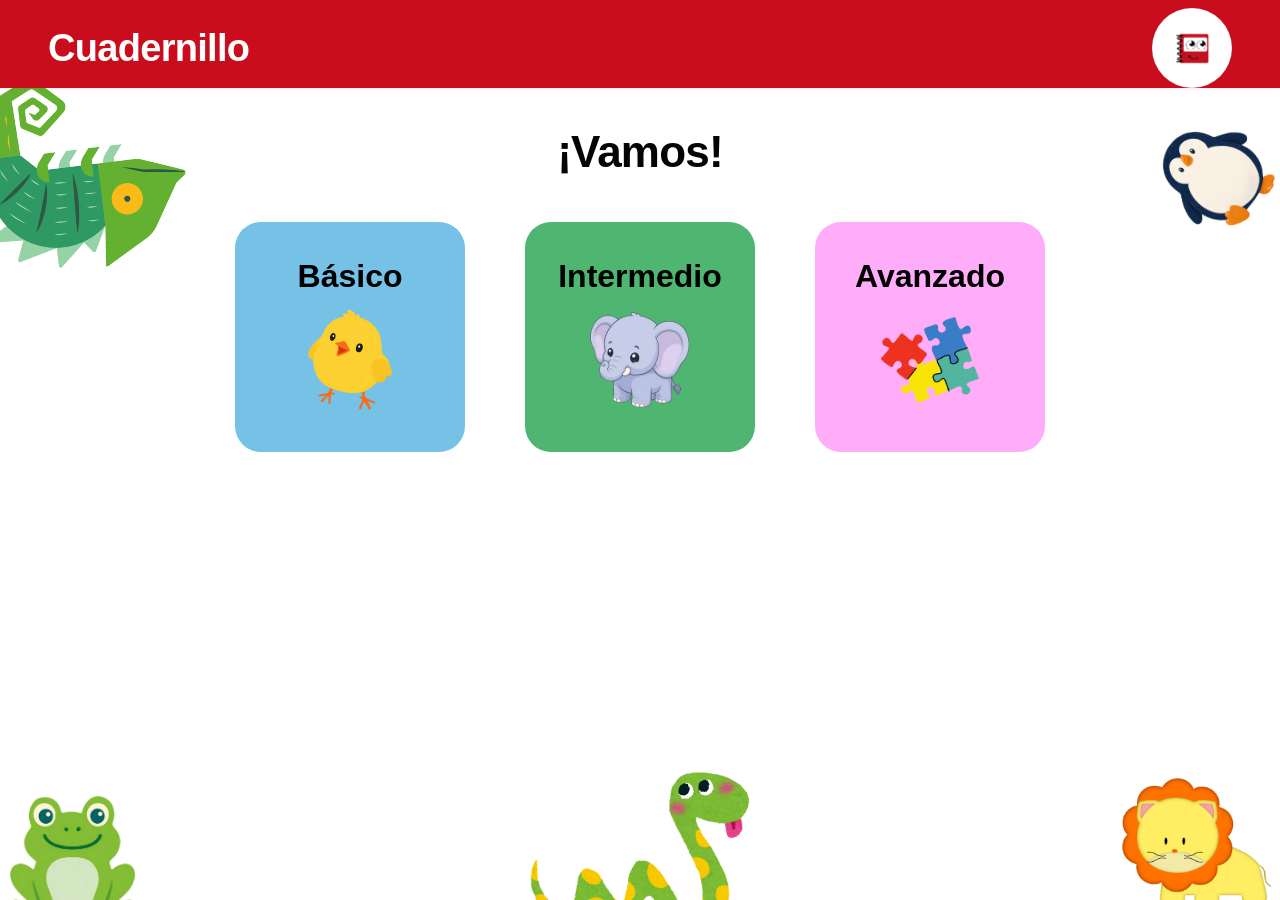
<file: index.html>
<!DOCTYPE html>

<html lang="es">

<head>

  <meta charset="UTF-8">

  <meta name="viewport" content="width=device-width, initial-scale=1.0">

  <title>Cuadernillo</title>

  <!-- Bootstrap 5 -->

  <link href="https://cdn.jsdelivr.net/npm/bootstrap@5.3.8/dist/css/bootstrap.min.css" rel="stylesheet">

  <link rel="stylesheet" href="https://cdn.jsdelivr.net/npm/bootstrap-icons@1.13.1/font/bootstrap-icons.min.css">

    <link rel="stylesheet" href="css/cssmain.css">

    <link rel="stylesheet" href="index.css">


</head>

<body>

  <nav class="navbar cuadernillo-navbar">

    <div class="container-fluid px-3 px-md-5">

      <div class="d-flex align-items-center gap-3">

        <span class="brand-name">Cuadernillo</span>

      </div>

      <div class="logo-circle">

        <img src="img/CadernilloOnly.png" alt="Logo de Cuadernillo">

      </div>

    </div>

  </nav>

  <main id="inicio" class="main-content">

    <img class="decor decor-bird" src="imagenes/camaleon.png" alt="Pajarito decorativo">

    <img class="decor decor-penguin" src="imagenes/pinguino.png" alt="Pingüino decorativo">

    <section class="welcome-section container" id="niveles">

      <h1>¡Vamos!</h1>

      <div class="levels-row">

        <a href="basico.html" class="level-card basic-card" id="basico" data-level="Básico">

          <h2>Básico</h2>

          <img src="imagenesNOBG/pollito-removebg-preview.png" alt="polio">

        </a>

        <a href="intermedio.html" class="level-card intermediate-card" id="intermedio" data-level="Intermedio">

          <h2>Intermedio</h2>

          <img src="imagenesNOBG/elefante-removebg-preview.png" alt="Elefante">

        </a>

        <a href="avanzado.html" class="level-card advanced-card" id="avanzado" data-level="Avanzado">

          <h2>Avanzado</h2>

          <img src="imagenesNOBG/rompecabezas-removebg-preview.png" alt="Piezas de rompecabezas">

        </a>

      </div>

    </section>

    <img class="decor decor-frog" src="imagenes/rana.png" alt="Ranita decorativa">

    <img class="decor decor-snake" src="imagenes/culebra.png" alt="Serpiente decorativa">

    <img class="decor decor-chick" src="imagenes/leon.png" alt="Pollito decorativo">

  </main>

  <div class="modal fade" id="levelModal" tabindex="-1" aria-labelledby="levelModalLabel" aria-hidden="true">

    <div class="modal-dialog modal-dialog-centered">

      <div class="modal-content level-modal">

        <div class="modal-body text-center p-4">

          <div class="modal-icon">📚</div>

          <h3 id="levelModalLabel">¡Vamos a aprender!</h3>

          <p id="levelModalText">Seleccionaste un nivel.</p>

          <button type="button" class="btn btn-danger rounded-pill px-4" data-bs-dismiss="modal">¡Empezar!</button>

        </div>

      </div>

    </div>

  </div>

  <script src="https://cdn.jsdelivr.net/npm/bootstrap@5.3.8/dist/js/bootstrap.bundle.min.js"></script>

 

</body>

</html>
</file>
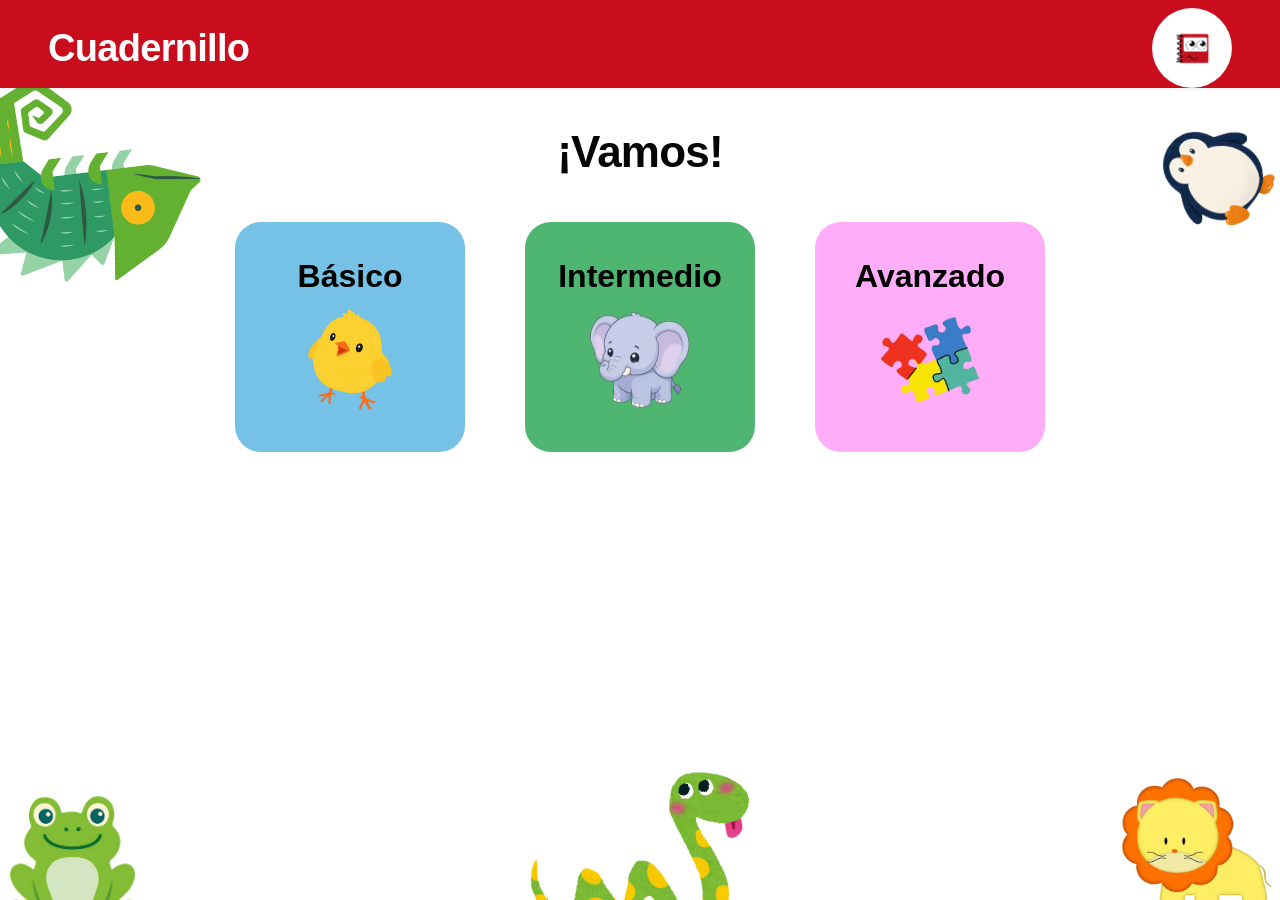
<file: Tareas/cuadernillo/index.html>
<!DOCTYPE html>

<html lang="es">

<head>

  <meta charset="UTF-8">

  <meta name="viewport" content="width=device-width, initial-scale=1.0">

  <title>Cuadernillo</title>

  <!-- Bootstrap 5 -->

  <link href="https://cdn.jsdelivr.net/npm/bootstrap@5.3.8/dist/css/bootstrap.min.css" rel="stylesheet">

  <link rel="stylesheet" href="https://cdn.jsdelivr.net/npm/bootstrap-icons@1.13.1/font/bootstrap-icons.min.css">

    <link rel="stylesheet" href="css/cssmain.css">

    <link rel="stylesheet" href="index.css">


</head>

<body>

  <nav class="navbar cuadernillo-navbar">

    <div class="container-fluid px-3 px-md-5">

      <div class="d-flex align-items-center gap-3">

        <span class="brand-name">Cuadernillo</span>

      </div>

      <div class="logo-circle">

        <img src="img/CadernilloOnly.png" alt="Logo de Cuadernillo">

      </div>

    </div>

  </nav>

  <main id="inicio" class="main-content">

 <a href="topsecret.html" class="decor decor-bird" aria-label="Ir al nivel secreto">
    <img src="imagenes/camaleon.png" alt="Pajarito decorativo">
</a>

    <img class="decor decor-penguin" src="imagenes/pinguino.png" alt="Pingüino decorativo">

    <section class="welcome-section container" id="niveles">

      <h1>¡Vamos!</h1>

      <div class="levels-row">

        <a href="basico.html" class="level-card basic-card" id="basico" data-level="Básico">

          <h2>Básico</h2>

          <img src="imagenesNOBG/pollito-removebg-preview.png" alt="polio">

        </a>

        <a href="intermedio.html" class="level-card intermediate-card" id="intermedio" data-level="Intermedio">

          <h2>Intermedio</h2>

          <img src="imagenesNOBG/elefante-removebg-preview.png" alt="Elefante">

        </a>

        <a href="avanzado.html" class="level-card advanced-card" id="avanzado" data-level="Avanzado">

          <h2>Avanzado</h2>

          <img src="imagenesNOBG/rompecabezas-removebg-preview.png" alt="Piezas de rompecabezas">

        </a>

      </div>

    </section>

    <img class="decor decor-frog" src="imagenes/rana.png" alt="Ranita decorativa">

    <img class="decor decor-snake" src="imagenes/culebra.png" alt="Serpiente decorativa">

    <img class="decor decor-chick" src="imagenes/leon.png" alt="Pollito decorativo">

  </main>

  <div class="modal fade" id="levelModal" tabindex="-1" aria-labelledby="levelModalLabel" aria-hidden="true">

    <div class="modal-dialog modal-dialog-centered">

      <div class="modal-content level-modal">

        <div class="modal-body text-center p-4">

          <div class="modal-icon">📚</div>

          <h3 id="levelModalLabel">¡Vamos a aprender!</h3>

          <p id="levelModalText">Seleccionaste un nivel.</p>

          <button type="button" class="btn btn-danger rounded-pill px-4" data-bs-dismiss="modal">¡Empezar!</button>

        </div>

      </div>

    </div>

  </div>

  <script src="https://cdn.jsdelivr.net/npm/bootstrap@5.3.8/dist/js/bootstrap.bundle.min.js"></script>

 

</body>

</html>
</file>
<file: css/cssmain.css>
:root {
  --red: #c90d1d;
  --blue-card: #42afea;
  --green-card: #7bd957;
  --pink-card: #ed65bd;
  --black: #050505;
}

* {
  box-sizing: border-box;
}

html {
  scroll-behavior: smooth;
}

body {
  margin: 0;
  min-height: 100vh;
  font-family: Arial, Helvetica, sans-serif;
  background: #fff;
  overflow-x: hidden;
}

/* Barra superior */
.cuadernillo-navbar {
  height: 88px;
  background: var(--red);
  position: relative;
  z-index: 100;
  box-shadow: 0 1px 3px rgba(0, 0, 0, .08);
}

.menu-button {
  border: 0;
  background: transparent;
  color: #fff;
  width: 58px;
  height: 58px;
  display: flex;
  align-items: center;
  justify-content: center;
  padding: 0;
  cursor: pointer;
}

.menu-button i {
  font-size: 44px;
  line-height: 1;
}

.brand-name {
  color: #fff;
  font-size: clamp(27px, 3vw, 38px);
  font-weight: 800;
  letter-spacing: -.7px;
}

.logo-circle {
  width: 80px;
  height: 80px;
  border-radius: 50%;
  background: #fff;
  display: flex;
  align-items: center;
  justify-content: center;
  overflow: hidden;
  border: 1px solid rgba(0, 0, 0, .04);
}

.logo-circle img {
  width: 70px;
  height: 62px;
  object-fit: contain;
}

/* Menú */
.menu-lateral {
  width: 290px !important;
  border: 0;
}

.menu-lateral .offcanvas-header {
  background: var(--red);
  color: #fff;
}

.menu-lateral .btn-close {
  filter: brightness(0) invert(1);
}

.menu-lateral .offcanvas-title {
  font-weight: 800;
  font-size: 28px;
}

.menu-text {
  font-size: 18px;
  font-weight: 600;
  margin-bottom: 25px;
}

.menu-link {
  display: block;
  text-decoration: none;
  color: #111;
  font-size: 20px;
  font-weight: 700;
  padding: 13px 15px;
  border-radius: 12px;
  margin-bottom: 7px;
}

.menu-link:hover {
  background: #f3f3f3;
  color: var(--red);
}

/* Área principal */
.main-content {
  position: relative;
  min-height: calc(100vh - 88px);
  overflow: hidden;
  background: #fff;
}

.welcome-section {
  position: relative;
  z-index: 5;
  padding-top: 38px;
  text-align: center;
}

.welcome-section h1 {
  margin: 0 0 43px;
  color: var(--black);
  font-size: clamp(34px, 4vw, 44px);
  font-weight: 800;
  letter-spacing: -.8px;
}

.levels-row {
  display: flex;
  justify-content: center;
  align-items: center;
  gap: clamp(45px, 9vw, 105px);
  position: relative;
  z-index: 10;
}

.level-card {
  width: 207px;
  height: 207px;
  border-radius: 23px;
  text-decoration: none;
  color: #000;
  display: flex;
  flex-direction: column;
  align-items: center;
  justify-content: flex-start;
  padding-top: 43px;
  box-shadow: none;
  transition: transform .2s ease, box-shadow .2s ease;
}

.level-card:hover {
  color: #000;
  transform: translateY(-7px) scale(1.025);
  box-shadow: 0 12px 22px rgba(0, 0, 0, .12);
}

.level-card h2 {
  margin: 0;
  font-size: 35px;
  line-height: 1;
  font-weight: 800;
}

.level-card img {
  width: 105px;
  height: 105px;
  object-fit: contain;
  margin-top: 12px;
}

.basic-card {
  background: var(--blue-card);
}

.intermediate-card {
  background: var(--green-card);
}

.advanced-card {
  background: var(--pink-card);
}

/* Decoración */
.decor {
  position: absolute;
  z-index: 2;
  pointer-events: none;
  user-select: none;
}

.decor-bird {
  width: 205px;
  left: -20px;
  top: -15px;
  transform: rotate(-7deg);
}

.decor-penguin {
  width: 145px;
  right: -8px;
  top: 18px;
  transform: rotate(2deg);
}

.decor-frog {
  width: 125px;
  left: 10px;
  bottom: -22px;
}

.decor-snake {
  width: 220px;
  left: 50%;
  bottom: -34px;
  transform: translateX(-50%);
}

.decor-chick {
  width: 150px;
  right: 8px;
  bottom: -10px;
}

/* Modal */
.level-modal {
  border: 0;
  border-radius: 24px;
  overflow: hidden;
}

.modal-icon {
  font-size: 62px;
  margin-bottom: 5px;
}

.level-modal h3 {
  font-weight: 800;
}

.level-modal p {
  font-size: 18px;
}

/* Responsive */
@media (max-width: 900px) {
  .levels-row {
    gap: 22px;
  }

  .level-card {
    width: 190px;
    height: 190px;
  }

  .level-card h2 {
    font-size: 30px;
  }

  .level-card img {
    width: 92px;
    height: 92px;
  }

  .decor-bird {
    width: 150px;
  }

  .decor-penguin {
    width: 100px;
  }
}

@media (max-width: 700px) {
  .cuadernillo-navbar {
    height: 72px;
  }

  .brand-name {
    font-size: 27px;
  }

  .menu-button {
    width: 48px;
    height: 48px;
  }

  .menu-button i {
    font-size: 36px;
  }

  .logo-circle {
    width: 58px;
    height: 58px;
  }

  .logo-circle img {
    width: 51px;
    height: 47px;
  }

  .main-content {
    min-height: calc(100vh - 72px);
  }

  .welcome-section {
    padding-top: 32px;
  }

  .welcome-section h1 {
    font-size: 31px;
    margin-bottom: 30px;
  }

  .levels-row {
    flex-direction: column;
    gap: 20px;
  }

  .level-card {
    width: min(80vw, 250px);
    height: 165px;
    padding-top: 24px;
  }

  .level-card h2 {
    font-size: 30px;
  }

  .level-card img {
    width: 75px;
    height: 75px;
    margin-top: 8px;
  }

  .decor-bird {
    width: 100px;
    top: 0;
    left: -30px;
    opacity: .75;
  }

  .decor-penguin {
    width: 75px;
    right: -12px;
    top: 5px;
  }

  .decor-frog,
  .decor-snake,
  .decor-chick {
    display: none;
  }
}
</file>
<file: index.css>
:root {
  --red: #c90d1d;
  --blue-card: #75c2e6;
  --green-card: #4eb670;
  --pink-card: #ffadf8;
     --black: #050505;
}

* {
  box-sizing: border-box;
}

html {
  scroll-behavior: smooth;
}

body {
  margin: 0;
  min-height: 100vh;
  font-family: Arial, Helvetica, sans-serif;
  background: #fff;
  overflow-x: hidden;
}

/* Barra superior */
.cuadernillo-navbar {
  height: 88px;
  background: var(--red);
  position: relative;
  z-index: 100;
  box-shadow: 0 1px 3px rgba(0, 0, 0, .08);
}

.brand-name {
  color: #fff;
  font-size: clamp(27px, 3vw, 38px);
  font-weight: 800;
  letter-spacing: -.7px;
}

.logo-circle {
  width: 80px;
  height: 80px;
  border-radius: 50%;
  background: #fff;
  display: flex;
  align-items: center;
  justify-content: center;
  overflow: hidden;
  border: 1px solid rgba(0, 0, 0, .04);
}

.logo-circle img {
  width: 70px;
  height: 62px;
  object-fit: contain;
}

/* Área principal */
.main-content {
  position: relative;
  min-height: calc(100vh - 88px);
  overflow: hidden;
  background: #fff;
}

.welcome-section {
  position: relative;
  z-index: 5;
  padding-top: 38px;
  text-align: center;
}

.welcome-section h1 {
  margin: 0 0 43px;
  color: var(--black);
  font-size: clamp(34px, 4vw, 44px);
  font-weight: 800;
  letter-spacing: -.8px;
}

.levels-row {
  display: flex;
  justify-content: center;
  align-items: center;
  /* Se redujo un poco el espacio entre tarjetas para darles más protagonismo */
  gap: clamp(30px, 5vw, 60px); 
  position: relative;
  z-index: 10;
  padding: 0 20px;
}

.level-card {
  /* CAMBIO: Se amplió el ancho y alto para que el texto e imágenes queden cómodos */
  width: 230px;
  height: 230px;
  border-radius: 26px;
  text-decoration: none;
  color: #000;
  display: flex;
  flex-direction: column;
  align-items: center;
  justify-content: flex-start;
  padding: 35px 15px 0 15px; /* Padding horizontal para evitar que el texto toque los bordes */
  box-shadow: none;
  transition: transform .2s ease, box-shadow .2s ease;
}

.level-card:hover {
  color: #000;
  transform: translateY(-7px) scale(1.025);
  box-shadow: 0 12px 22px rgba(0, 0, 0, .12);
}

.level-card h2 {
  margin: 0;
  /* CAMBIO: Se ajustó el tamaño de fuente para que "Intermedio" no luzca apretado */
  font-size: clamp(26px, 2.5vw, 32px); 
  line-height: 1.2;
  font-weight: 800;
  text-align: center;
  white-space: nowrap; /* Evita que la palabra se rompa en dos líneas */
}

.level-card img {
  width: 100px;
  height: 100px;
  object-fit: contain;
  margin-top: 15px;
}

.basic-card {
  background: var(--blue-card);
}

button{
  text-align: center;
  align-items: center;
}

.intermediate-card {
  background: var(--green-card);
}

.advanced-card {
  background: var(--pink-card);
}

/* Decoración */
.decor {
  position: absolute;
  z-index: 2;
  pointer-events: none;
  user-select: none;
}

.decor-bird {
  width: 205px;
  left: -20px;
  top: -15px;
  transform: rotate(-7deg);
}

.decor-penguin {
  width: 145px;
  right: -8px;
  top: 18px;
  transform: rotate(2deg);
}

.decor-frog {
  width: 125px;
  left: 10px;
  bottom: -22px;
}

.decor-snake {
  width: 220px;
  left: 50%;
  bottom: -34px;
  transform: translateX(-50%);
}

.decor-chick {
  width: 150px;
  right: 8px;
  bottom: -10px;
}

/* Modal */
.level-modal {
  border: 0;
  border-radius: 24px;
  overflow: hidden;
}

.modal-icon {
  font-size: 62px;
  margin-bottom: 5px;
}

.level-modal h3 {
  font-weight: 800;
}

.level-modal p {
  font-size: 18px;
}

/* Responsive */
@media (max-width: 900px) {
  .levels-row {
    gap: 20px;
  }

  .level-card {
    width: 200px;
    height: 200px;
    padding-top: 28px;
  }

  .level-card h2 {
    font-size: 26px;
  }

  .level-card img {
    width: 80px;
    height: 80px;
  }

  .decor-bird {
    width: 150px;
  }

  .decor-penguin {
    width: 100px;
  }
}

@media (max-width: 700px) {
  .cuadernillo-navbar {
    height: 72px;
  }

  .brand-name {
    font-size: 27px;
  }

  .logo-circle {
    width: 58px;
    height: 58px;
  }

  .logo-circle img {
    width: 51px;
    height: 47px;
  }

  .main-content {
    min-height: calc(100vh - 72px);
  }

  .welcome-section {
    padding-top: 32px;
  }

  .welcome-section h1 {
    font-size: 31px;
    margin-bottom: 30px;
  }

  .levels-row {
    flex-direction: column;
    gap: 20px;
  }

  .level-card {
    width: min(85vw, 260px);
    height: 175px;
    padding-top: 22px;
  }

  .level-card h2 {
    font-size: 28px;
  }

  .level-card img {
    width: 75px;
    height: 75px;
    margin-top: 10px;
  }

  .decor-bird {
    width: 200px;
    top: 30;
    left: -30px;
    opacity: .75;
  }

  .decor-penguin {
    width: 220px;
    height: 400px;
    right: -12px;
    top: 5px;
  }

  .decor-frog,
  .decor-snake,
  .decor-chick {
    display: none;
  }
}
</file>
<file: Tareas/cuadernillo/css/cssmain.css>
:root {
  --red: #c90d1d;
  --blue-card: #42afea;
  --green-card: #7bd957;
  --pink-card: #ed65bd;
  --black: #050505;
}

* {
  box-sizing: border-box;
}

html {
  scroll-behavior: smooth;
}

body {
  margin: 0;
  min-height: 100vh;
  font-family: Arial, Helvetica, sans-serif;
  background: #fff;
  overflow-x: hidden;
}

/* Barra superior */
.cuadernillo-navbar {
  height: 88px;
  background: var(--red);
  position: relative;
  z-index: 100;
  box-shadow: 0 1px 3px rgba(0, 0, 0, .08);
}

.menu-button {
  border: 0;
  background: transparent;
  color: #fff;
  width: 58px;
  height: 58px;
  display: flex;
  align-items: center;
  justify-content: center;
  padding: 0;
  cursor: pointer;
}

.menu-button i {
  font-size: 44px;
  line-height: 1;
}

.brand-name {
  color: #fff;
  font-size: clamp(27px, 3vw, 38px);
  font-weight: 800;
  letter-spacing: -.7px;
}

.logo-circle {
  width: 80px;
  height: 80px;
  border-radius: 50%;
  background: #fff;
  display: flex;
  align-items: center;
  justify-content: center;
  overflow: hidden;
  border: 1px solid rgba(0, 0, 0, .04);
}

.logo-circle img {
  width: 70px;
  height: 62px;
  object-fit: contain;
}

/* Menú */
.menu-lateral {
  width: 290px !important;
  border: 0;
}

.menu-lateral .offcanvas-header {
  background: var(--red);
  color: #fff;
}

.menu-lateral .btn-close {
  filter: brightness(0) invert(1);
}

.menu-lateral .offcanvas-title {
  font-weight: 800;
  font-size: 28px;
}

.menu-text {
  font-size: 18px;
  font-weight: 600;
  margin-bottom: 25px;
}

.menu-link {
  display: block;
  text-decoration: none;
  color: #111;
  font-size: 20px;
  font-weight: 700;
  padding: 13px 15px;
  border-radius: 12px;
  margin-bottom: 7px;
}

.menu-link:hover {
  background: #f3f3f3;
  color: var(--red);
}

/* Área principal */
.main-content {
  position: relative;
  min-height: calc(100vh - 88px);
  overflow: hidden;
  background: #fff;
}

.welcome-section {
  position: relative;
  z-index: 5;
  padding-top: 38px;
  text-align: center;
}

.welcome-section h1 {
  margin: 0 0 43px;
  color: var(--black);
  font-size: clamp(34px, 4vw, 44px);
  font-weight: 800;
  letter-spacing: -.8px;
}

.levels-row {
  display: flex;
  justify-content: center;
  align-items: center;
  gap: clamp(45px, 9vw, 105px);
  position: relative;
  z-index: 10;
}

.level-card {
  width: 207px;
  height: 207px;
  border-radius: 23px;
  text-decoration: none;
  color: #000;
  display: flex;
  flex-direction: column;
  align-items: center;
  justify-content: flex-start;
  padding-top: 43px;
  box-shadow: none;
  transition: transform .2s ease, box-shadow .2s ease;
}

.level-card:hover {
  color: #000;
  transform: translateY(-7px) scale(1.025);
  box-shadow: 0 12px 22px rgba(0, 0, 0, .12);
}

.level-card h2 {
  margin: 0;
  font-size: 35px;
  line-height: 1;
  font-weight: 800;
}

.level-card img {
  width: 105px;
  height: 105px;
  object-fit: contain;
  margin-top: 12px;
}

.basic-card {
  background: var(--blue-card);
}

.intermediate-card {
  background: var(--green-card);
}

.advanced-card {
  background: var(--pink-card);
}

/* Decoración */
.decor {
  position: absolute;
  z-index: 2;
  pointer-events: none;
  user-select: none;
}

.decor-bird {
  width: 205px;
  left: -20px;
  top: -15px;
  transform: rotate(-7deg);
}

.decor-penguin {
  width: 145px;
  right: -8px;
  top: 18px;
  transform: rotate(2deg);
}

.decor-frog {
  width: 125px;
  left: 10px;
  bottom: -22px;
}

.decor-snake {
  width: 220px;
  left: 50%;
  bottom: -34px;
  transform: translateX(-50%);
}

.decor-chick {
  width: 150px;
  right: 8px;
  bottom: -10px;
}

/* Modal */
.level-modal {
  border: 0;
  border-radius: 24px;
  overflow: hidden;
}

.modal-icon {
  font-size: 62px;
  margin-bottom: 5px;
}

.level-modal h3 {
  font-weight: 800;
}

.level-modal p {
  font-size: 18px;
}

/* Responsive */
@media (max-width: 900px) {
  .levels-row {
    gap: 22px;
  }

  .level-card {
    width: 190px;
    height: 190px;
  }

  .level-card h2 {
    font-size: 30px;
  }

  .level-card img {
    width: 92px;
    height: 92px;
  }

  .decor-bird {
    width: 150px;
  }

  .decor-penguin {
    width: 100px;
  }
}

@media (max-width: 700px) {
  .cuadernillo-navbar {
    height: 72px;
  }

  .brand-name {
    font-size: 27px;
  }

  .menu-button {
    width: 48px;
    height: 48px;
  }

  .menu-button i {
    font-size: 36px;
  }

  .logo-circle {
    width: 58px;
    height: 58px;
  }

  .logo-circle img {
    width: 51px;
    height: 47px;
  }

  .main-content {
    min-height: calc(100vh - 72px);
  }

  .welcome-section {
    padding-top: 32px;
  }

  .welcome-section h1 {
    font-size: 31px;
    margin-bottom: 30px;
  }

  .levels-row {
    flex-direction: column;
    gap: 20px;
  }

  .level-card {
    width: min(80vw, 250px);
    height: 165px;
    padding-top: 24px;
  }

  .level-card h2 {
    font-size: 30px;
  }

  .level-card img {
    width: 75px;
    height: 75px;
    margin-top: 8px;
  }

  .decor-bird {
    width: 100px;
    top: 0;
    left: -30px;
    opacity: .75;
  }

  .decor-penguin {
    width: 75px;
    right: -12px;
    top: 5px;
  }

  .decor-frog,
  .decor-snake,
  .decor-chick {
    display: none;
  }
}
</file>
<file: Tareas/cuadernillo/index.css>
:root {
  --red: #c90d1d;
  --blue-card: #75c2e6;
  --green-card: #4eb670;
  --pink-card: #ffadf8;
     --black: #050505;
}

* {
  box-sizing: border-box;
}

html {
  scroll-behavior: smooth;
}

body {
  margin: 0;
  min-height: 100vh;
  font-family: Arial, Helvetica, sans-serif;
  background: #fff;
  overflow-x: hidden;
}

/* Barra superior */
.cuadernillo-navbar {
  height: 88px;
  background: var(--red);
  position: relative;
  z-index: 100;
  box-shadow: 0 1px 3px rgba(0, 0, 0, .08);
}

.brand-name {
  color: #fff;
  font-size: clamp(27px, 3vw, 38px);
  font-weight: 800;
  letter-spacing: -.7px;
}

.logo-circle {
  width: 80px;
  height: 80px;
  border-radius: 50%;
  background: #fff;
  display: flex;
  align-items: center;
  justify-content: center;
  overflow: hidden;
  border: 1px solid rgba(0, 0, 0, .04);
}

.logo-circle img {
  width: 70px;
  height: 62px;
  object-fit: contain;
}

/* Área principal */
.main-content {
  position: relative;
  min-height: calc(100vh - 88px);
  overflow: hidden;
  background: #fff;
}

.welcome-section {
  position: relative;
  z-index: 5;
  padding-top: 38px;
  text-align: center;
}

.welcome-section h1 {
  margin: 0 0 43px;
  color: var(--black);
  font-size: clamp(34px, 4vw, 44px);
  font-weight: 800;
  letter-spacing: -.8px;
}

.levels-row {
  display: flex;
  justify-content: center;
  align-items: center;
  /* Se redujo un poco el espacio entre tarjetas para darles más protagonismo */
  gap: clamp(30px, 5vw, 60px); 
  position: relative;
  z-index: 10;
  padding: 0 20px;
}

.level-card {
  /* CAMBIO: Se amplió el ancho y alto para que el texto e imágenes queden cómodos */
  width: 230px;
  height: 230px;
  border-radius: 26px;
  text-decoration: none;
  color: #000;
  display: flex;
  flex-direction: column;
  align-items: center;
  justify-content: flex-start;
  padding: 35px 15px 0 15px; /* Padding horizontal para evitar que el texto toque los bordes */
  box-shadow: none;
  transition: transform .2s ease, box-shadow .2s ease;
}

.level-card:hover {
  color: #000;
  transform: translateY(-7px) scale(1.025);
  box-shadow: 0 12px 22px rgba(0, 0, 0, .12);
}

.level-card h2 {
  margin: 0;
  /* CAMBIO: Se ajustó el tamaño de fuente para que "Intermedio" no luzca apretado */
  font-size: clamp(26px, 2.5vw, 32px); 
  line-height: 1.2;
  font-weight: 800;
  text-align: center;
  white-space: nowrap; /* Evita que la palabra se rompa en dos líneas */
}

.level-card img {
  width: 100px;
  height: 100px;
  object-fit: contain;
  margin-top: 15px;
}

.basic-card {
  background: var(--blue-card);
}

button{
  text-align: center;
  align-items: center;
}

.intermediate-card {
  background: var(--green-card);
}

.advanced-card {
  background: var(--pink-card);
}

/* Decoración */
.decor {
  position: absolute;
  z-index: 2;
  pointer-events: none;
  user-select: none;
}

.decor-bird {
  width: 205px;
  left: -20px;
  top: -15px;
  transform: rotate(-7deg);
}

.decor-penguin {
  width: 145px;
  right: -8px;
  top: 18px;
  transform: rotate(2deg);
}

.decor-frog {
  width: 125px;
  left: 10px;
  bottom: -22px;
}

.decor-snake {
  width: 220px;
  left: 50%;
  bottom: -34px;
  transform: translateX(-50%);
}

.decor-chick {
  width: 150px;
  right: 8px;
  bottom: -10px;
}

/* Modal */
.level-modal {
  border: 0;
  border-radius: 24px;
  overflow: hidden;
}

.modal-icon {
  font-size: 62px;
  margin-bottom: 5px;
}

.level-modal h3 {
  font-weight: 800;
}

.level-modal p {
  font-size: 18px;
}

/* Responsive */
@media (max-width: 900px) {
  .levels-row {
    gap: 20px;
  }

  .level-card {
    width: 200px;
    height: 200px;
    padding-top: 28px;
  }

  .level-card h2 {
    font-size: 26px;
  }

  .level-card img {
    width: 80px;
    height: 80px;
  }

  .decor-bird {
    width: 150px;
  }

  .decor-penguin {
    width: 100px;
  }
}

@media (max-width: 700px) {
  .cuadernillo-navbar {
    height: 72px;
  }

  .brand-name {
    font-size: 27px;
  }

  .logo-circle {
    width: 58px;
    height: 58px;
  }

  .logo-circle img {
    width: 51px;
    height: 47px;
  }

  .main-content {
    min-height: calc(100vh - 72px);
  }

  .welcome-section {
    padding-top: 32px;
  }

  .welcome-section h1 {
    font-size: 31px;
    margin-bottom: 30px;
  }

  .levels-row {
    flex-direction: column;
    gap: 20px;
  }

  .level-card {
    width: min(85vw, 260px);
    height: 175px;
    padding-top: 22px;
  }

  .level-card h2 {
    font-size: 28px;
  }

  .level-card img {
    width: 75px;
    height: 75px;
    margin-top: 10px;
  }

  .decor-bird {
    width: 200px;
    top: 30;
    left: -30px;
    opacity: .75;
  }

  .decor-penguin {
    width: 220px;
    height: 400px;
    right: -12px;
    top: 5px;
  }

  .decor-frog,
  .decor-snake,
  .decor-chick {
    display: none;
  }
}
.decor-bird {
    display: block;
    width: 220px;
    height: auto;
}

.decor-bird img {
    width: 100%;
    height: auto;
    display: block;
    object-fit: contain;
    cursor: pointer;
}
</file>
